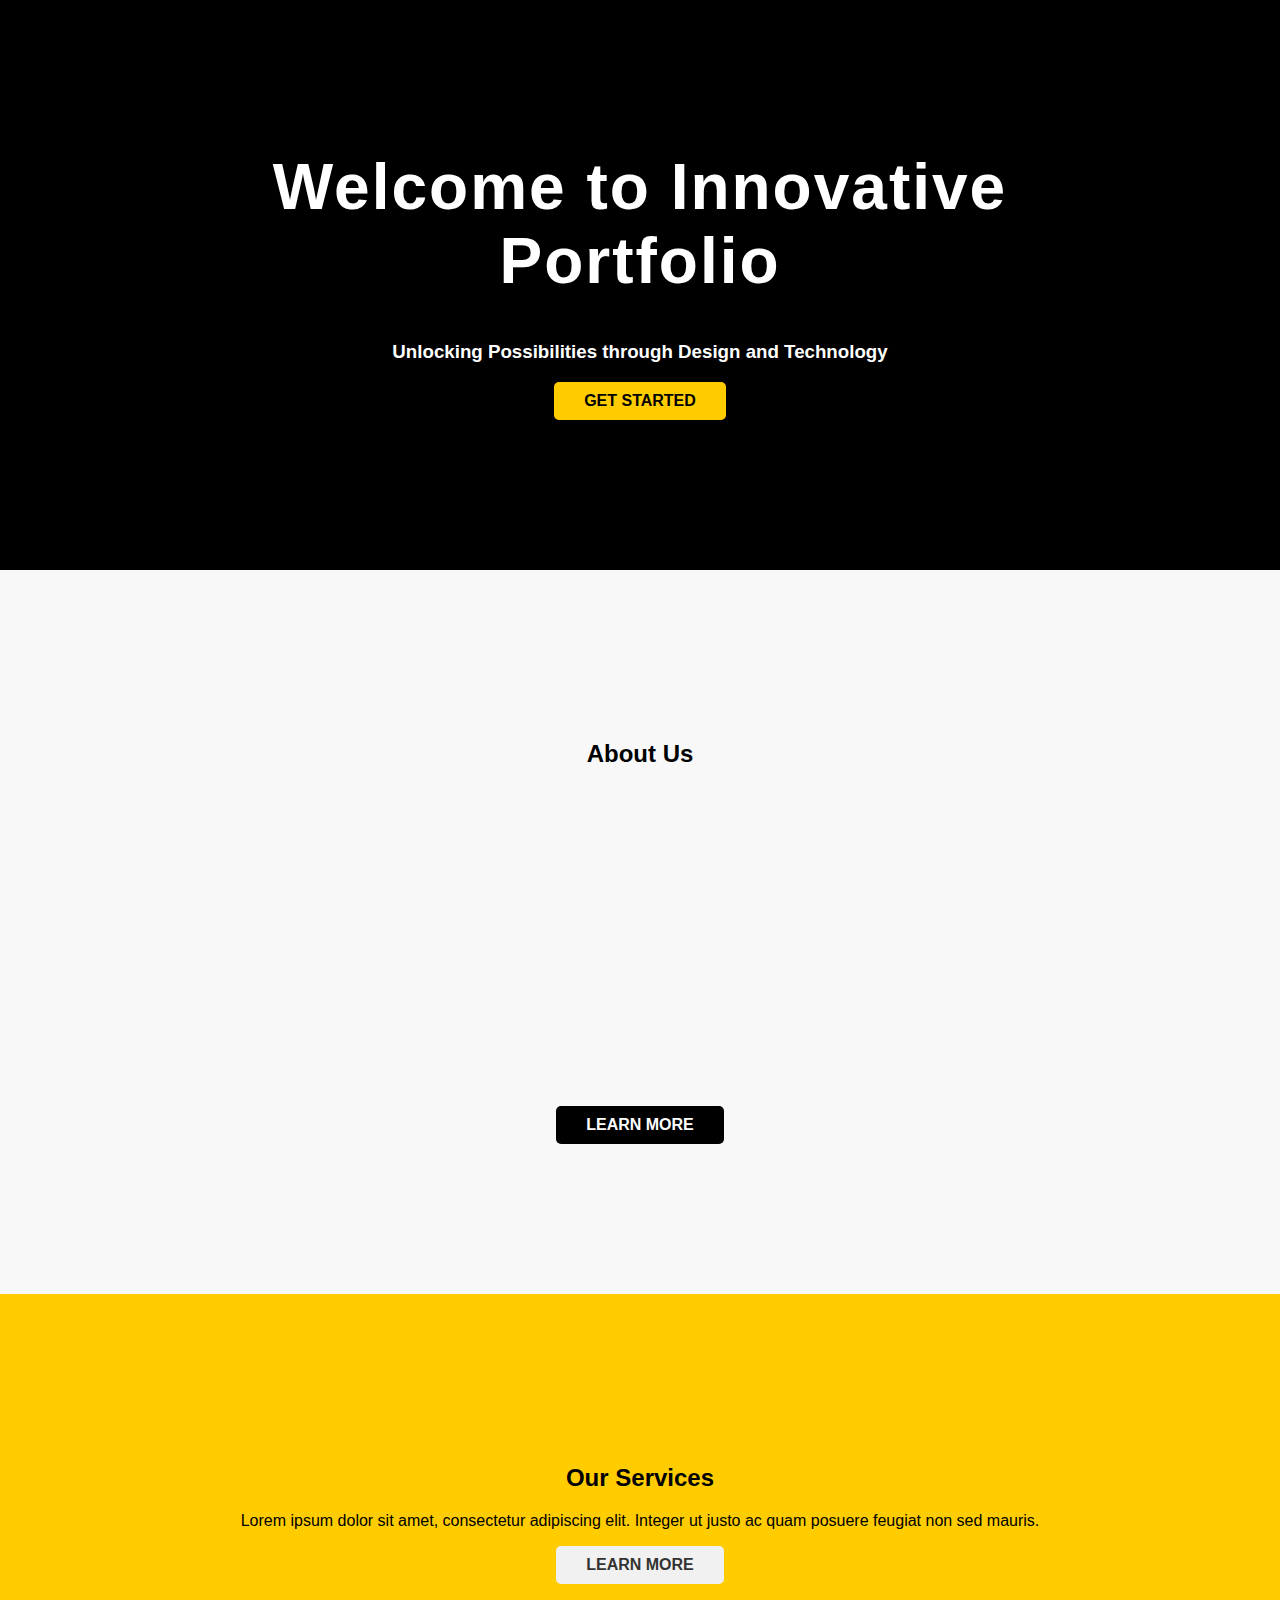
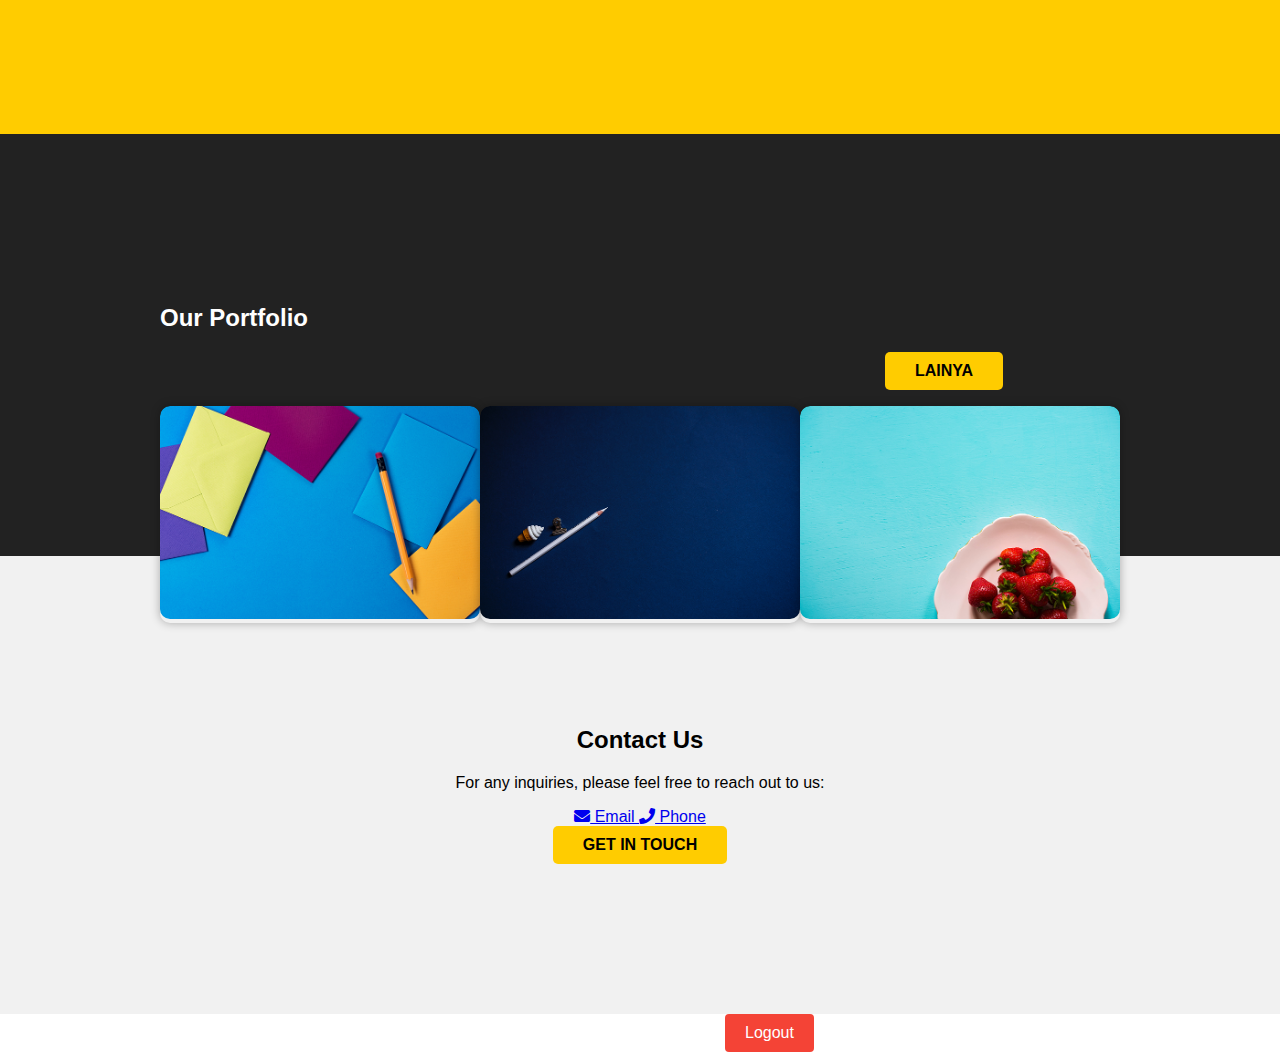
<file: index.html>
<!DOCTYPE html>
<html lang="en">
<head>
    <meta charset="UTF-8">
    <meta name="viewport" content="width=device-width, initial-scale=1.0">
    <title>Innovative Portfolio</title>
    <link rel="stylesheet" href="https://fontawesome.com/icons/square-caret-down?f=classic&s=regular">
    <link rel="stylesheet" href="style.css">
</head>
<body>
    <button class="menu-toggle">
        <i class="fa-regular fa-square-caret-down">Menu</i>
    </button>

    <nav class="sidebar-nav">
        <ul class="sidebar-nav-list">
            <li class="sidebar-nav-item">
                <a href="login.html">Login</a>
            </li>
            <li class="sidebar-nav-item">
                <a href="#">Home</a>
            </li>
            <li class="sidebar-nav-item">
                <a href="#">About</a>
            </li>
            <li class="sidebar-nav-item">
                <a href="#">Services</a>
            </li>
            <li class="sidebar-nav-item">
                <a href="#">Portfolio</a>
            </li>
            <li class="sidebar-nav-item">
                <a href="#">Contact</a>
            </li>
        </ul>
    </nav>

    <header class="masthead">
        <div class="container">
            <h1>Welcome to Innovative Portfolio</h1>
            <h3>Unlocking Possibilities through Design and Technology</h3>
            <a class="btn btn-primary" href="#">Get Started</a>
        </div>
    </header>

    <section class="content-section">
        <div class="container">
            <h2>About Us</h2>
            <iframe width="560" height="315" src="https://www.youtube.com/embed/enEz8tfYOqA" title="YouTube video player" frameborder="0" allow="accelerometer; autoplay; clipboard-write; encrypted-media; gyroscope; picture-in-picture; web-share" allowfullscreen></iframe><br>
            <a class="btn btn-dark" href="#">Learn More</a>
        </div>
    </section>

    <section class="callout">
        <div class="container">
            <h2>Our Services</h2>
            <p>Lorem ipsum dolor sit amet, consectetur adipiscing elit. Integer ut justo ac quam posuere feugiat non sed mauris.</p>
            <a class="btn btn-light" href="#">Learn More</a>
        </div>
    </section>
    <section class="portfolio" id="portfolio">
        <div class="container"> 
            <div class="row">
                <div class="col-md-12 text-left">
                    <div class="portfolio-title">
                        <h2 style="color: white;">Our Portfolio</h2>
                        <p><button class="btn btn-primary">Lainya</button></p>
                    </div>
                </div>
            </div>
                
                <div class="col-md-4">
                    <div class="portfolio-item">
                        <a href="#">
                            <img class="img-fluid" src="portfolio-1.jpg" alt="Project Name">
                        </a>
                        <div class="caption">
                            <div class="caption-content">
                                <h2>Project Name</h2>
                                <p class="mb-0">Lorem ipsum dolor sit amet, consectetur adipiscing elit.</p>
                            </div>
                        </div>
                    </div>
                </div>
                
                <form class="edit-form" style="display: none;">
                    <input type="text" id="new-image" placeholder="New Image URL" required>
                    <input type="text" id="new-title" placeholder="New Title" required>
                    <textarea id="new-paragraph" placeholder="New Paragraph" required></textarea>
                    <button type="button" onclick="saveChanges()">Save Changes</button>
                  </form>
                <div class="col-md-4">
                    <div class="portfolio-item">
                        <a href="#">
                            <img class="img-fluid" src="portfolio-2.jpg" alt="Project Name">
                        </a>
                        <div class="caption">
                            <div class="caption-content">
                                <h2>Project Name</h2>
                                <p class="mb-0">Lorem ipsum dolor sit amet, consectetur adipiscing elit.</p>
                            </div>
                        </div>
                    </div>
                </div>
                
                <form class="edit-form" style="display: none;">
                    <input type="text" id="new-image" placeholder="New Image URL" required>
                    <input type="text" id="new-title" placeholder="New Title" required>
                    <textarea id="new-paragraph" placeholder="New Paragraph" required></textarea>
                    <button type="button" onclick="saveChanges()">Save Changes</button>
                  </form>
                <div class="col-md-4">
                    <div class="portfolio-item">
                        <a href="#">
                            <img class="img-fluid" src="portfolio-3.jpg" alt="Project Name">
                        </a>
                        <div class="caption">
                            <div class="caption-content">
                                <h2>Project Name</h2>
                                <p class="mb-0">Lorem ipsum dolor sit amet, consectetur adipiscing elit.</p>
                            </div>
                        </div>
                    </div>
                </div>
                <form class="edit-form" style="display: none;">
                <input type="text" id="new-image" placeholder="New Image URL" required>
                <input type="text" id="new-title" placeholder="New Title" required>
                <textarea id="new-paragraph" placeholder="New Paragraph" required></textarea>
                <button type="button" onclick="saveChanges()">Save Changes</button>
              </form>
            </div>
        </div>
    </section>

    
    <section class="contact" id="contact">
        <div class="container">
            <h2>Contact Us</h2>
            <link rel="stylesheet" href="https://cdnjs.cloudflare.com/ajax/libs/font-awesome/5.15.3/css/all.min.css">
            <p>For any inquiries, please feel free to reach out to us:</p>
    
            <a href="mailto:kel5@pdw.com">
                <i class="fas fa-envelope contact-icon"></i> Email
            </a>
            
            <a href="tel:+628234567890">
                <i class="fas fa-phone contact-icon"></i> Phone
            </a><br>
            <a class="btn btn-primary" href="#">Get in Touch</a>
        </div>
    </section>
    <div class="logoutbtn">
        <button id="logout-btn">Logout</button>
    </div>

    <script src="https://fontawesome.com/icons/square-caret-down?f=classic&s=regular" crossorigin="anonymous"></script>
    <script src="script.js"></script>
    <script src="admin_page.js"></script>
</body>
</html>
</file>
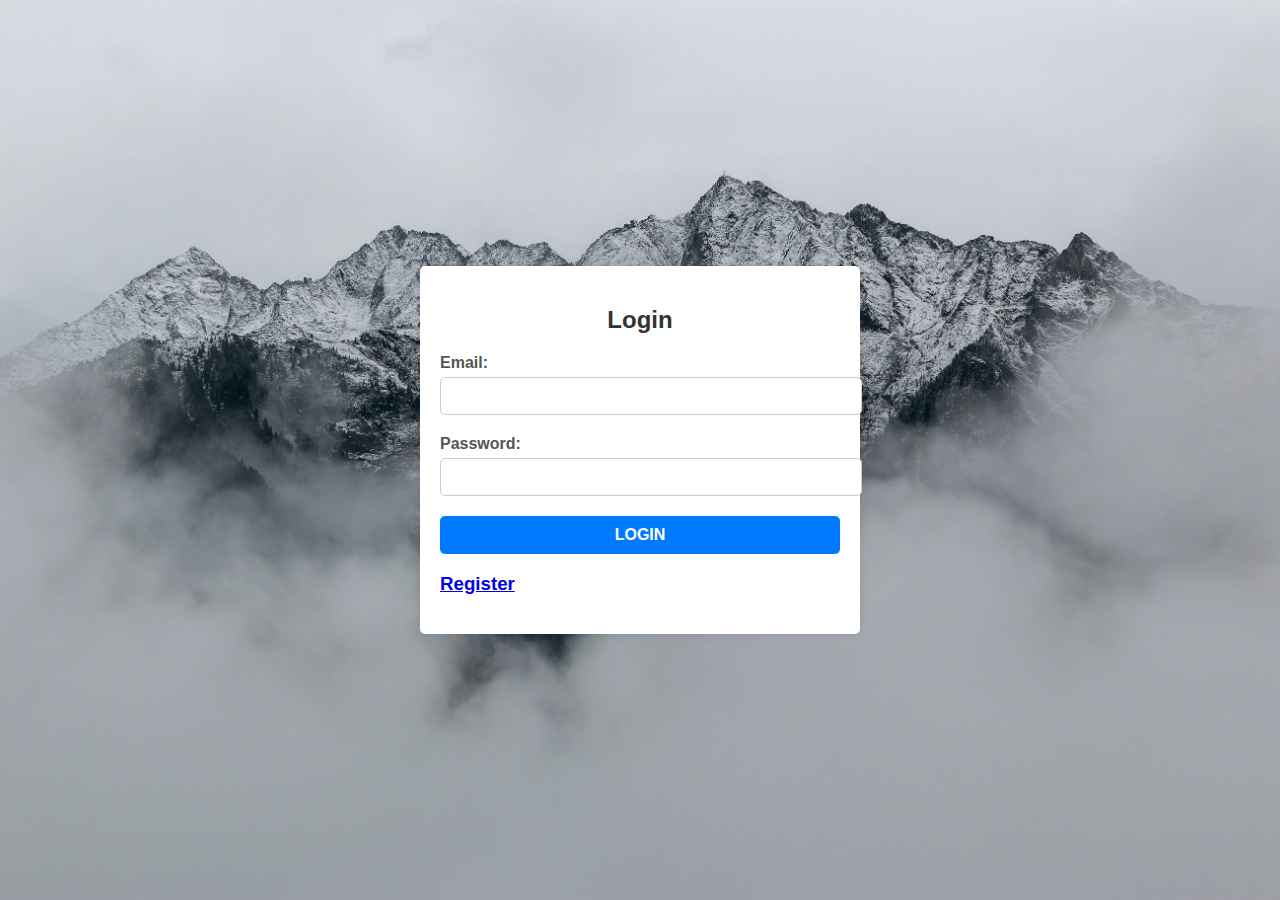
<file: login.html>
<!-- login.html -->
<!DOCTYPE html>
<html lang="en">
<head>
    <meta charset="UTF-8">
    <meta name="viewport" content="width=device-width, initial-scale=1.0">
    <title>Login</title>
    <link rel="stylesheet" href="style1.css">
</head>
<body>
    <div class="container">
        <h2>Login</h2>
        <form id="login-form">
            <div class="form-group">
                <label for="email">Email:</label>
                <input type="email" id="email" required>
            </div>
            <div class="form-group">
                <label for="password">Password:</label>
                <input type="password" id="password" required>
            </div>
            <button class="btn btn-primary login-button">Login</button>
            <h3><a href="register.html">Register</a></h3>
        </form>
    </div>

    <script src="users.js"></script>
    <script src="login.js"></script>
</body>
</html>
</file>
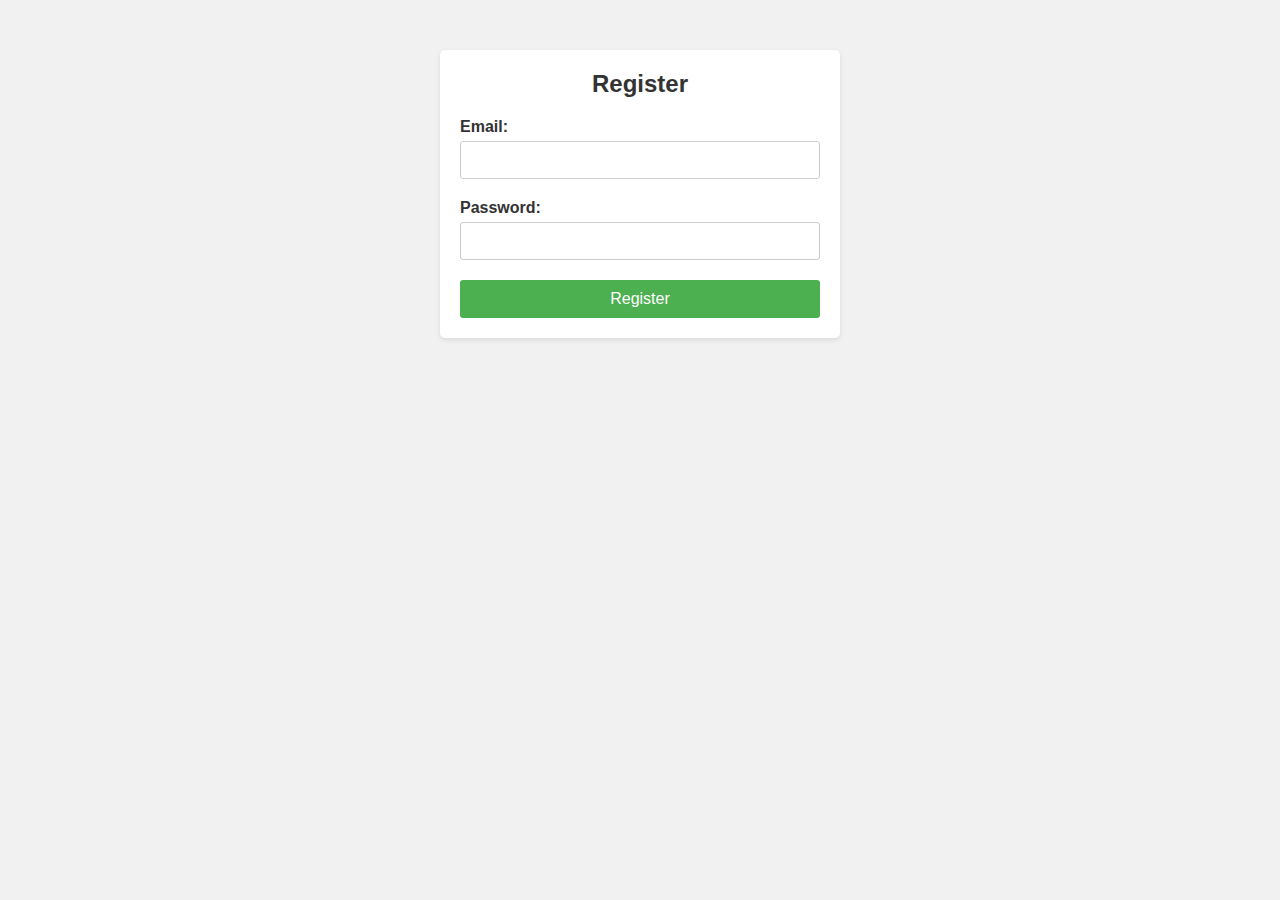
<file: register.html>
<!-- register.html -->
<!DOCTYPE html>
<html lang="en">
<head>
    <meta charset="UTF-8">
    <meta name="viewport" content="width=device-width, initial-scale=1.0">
    <title>Register</title>
    <link rel="stylesheet" href="register.css">
</head>
<body>
    <div class="container">
        <h2>Register</h2>
        <form id="register-form">
            <div class="form-group">
                <label for="email">Email:</label>
                <input type="email" id="email" required>
            </div>
            <div class="form-group">
                <label for="password">Password:</label>
                <input type="password" id="password" required>
            </div>
            <button class="btn btn-primary register-button">Register</button>
        </form>
    </div>

    <script src="users.js"></script>
    <script src="register.js"></script>
</body>
</html>
</file>
<file: style.css>
/* style.css */

body {
    font-family: Arial, sans-serif;
    margin: 0;
    padding: 0;
    }
    
    .masthead {
    background-color: #333;
    color: #fff;
    padding: 100px 0;
    text-align: center;
    }
    
    .masthead h1 {
    margin-top: 0;
    font-size: 48px;
    font-weight: bold;
    letter-spacing: 2px;
    }
    
    .content-section {
    padding: 100px 0;
    text-align: center;
    }
    
    .callout {
    background-color: #f8f9fa;
    padding: 100px 0;
    text-align: center;
    }
    
/* style.css */

.portfolio {
    background-color: #222;
    padding: 150px 0;
}

.portfolio-item {
    position: relative;
    margin-bottom: 30px;
    overflow: hidden;
    border-radius: 10px;
    box-shadow: 0 0 10px rgba(0, 0, 0, 0.3);
}

.portfolio-item img {
    width: 100%;
    height: auto;
    transition: transform 0.3s;
    border-radius: 10px;
}

.portfolio-item:hover img {
    transform: scale(1.1);
}

.portfolio-item .caption {
    position: absolute;
    top: 0;
    left: 0;
    background-color: rgba(0, 0, 0, 0.7);
    width: 100%;
    height: 100%;
    opacity: 0;
    transition: opacity 0.3s;
    border-radius: 10px;
}

.portfolio-item:hover .caption {
    opacity: 1;
}

.portfolio-item .caption-content {
    position: absolute;
    top: 50%;
    left: 50%;
    transform: translate(-50%, -50%);
    color: #fff;
    text-align: center;
}

.portfolio-item .caption-content h2 {
    font-size: 24px;
    font-weight: bold;
    margin-bottom: 20px;
}

.portfolio-item .caption-content p {
    font-size: 16px;
}

.portfolio-item .caption-content .btn {
    margin-top: 30px;
}

.portfolio-container {
    display: flex;
    justify-content: space-between;
    flex-wrap: wrap;
}

.portfolio-item {
    flex-basis: calc(33.33% - 20px);
    margin-bottom: 30px;
}

@media (max-width: 992px) {
    .portfolio-item {
        flex-basis: calc(50% - 20px);
    }
}

@media (max-width: 768px) {
    .portfolio-item {
        flex-basis: 100%;
    }
}


    .contact {
    background-color: #f8f9fa;
    padding: 100px 0;
    text-align: center;
    }
    
    .btn {
    display: inline-block;
    padding: 10px 30px;
    font-size: 16px;
    font-weight: bold;
    text-decoration: none;
    text-transform: uppercase;
    border: none;
    border-radius: 5px;
    }
    
    .btn-primary {
    background-color: #007bff;
    color: #fff;
    }
    
    .btn-primary:hover {
    background-color: #0056b3;
    }
    
    .btn-dark {
    background-color: #343a40;
    color: #fff;
    }
    
    .btn-dark:hover {
    background-color: #1b1e21;
    }
    
    .btn-light {
    background-color: #f8f9fa;
    color: #333;
    }
    
    .btn-light:hover {
    background-color: #ccc;
    }
    
    .container {
    width: 960px;
    margin: 0 auto;
    padding: 0 15px;
    }
    
    .row::after {
    content: "";
    clear: both;
    display: table;
    }
    
    .col-md-4 {
    width: 33.33%;
    float: left;
    }
    
    .sidebar-nav {
    position: fixed;
    top: 0;
    left: 0;
    width: 250px;
    height: 100%;
    background-color: #333;
    color: #fff;
    padding-top: 50px;
    transition: transform 0.3s;
    transform: translateX(-100%);
    }
    
    .sidebar-nav.active {
    transform: translateX(0);
    }
    
    .sidebar-nav-list {
    list-style: none;
    padding: 0;
    margin: 0;
    }
    
    .sidebar-brand {
    font-size: 24px;
    margin-bottom: 20px;
    }
    
    .sidebar-nav-item {
    margin-bottom: 10px;
    }
    
    .sidebar-nav-item a {
    color: #fff;
    text-decoration: none;
    display: block;
    padding: 10px 15px;
    }
    
    
    @media (max-width: 768px) {
    .sidebar-nav {
    width: 100%;
    height: auto;
    padding-top: 0;
    display: none;
    }
    .sidebar-open .sidebar-nav {
        display: block;
    }
}

/* Additional Styles */

.masthead {
background-color: #000;
padding: 150px 0;
}

.masthead h1 {
font-size: 64px;
}

.content-section {
background-color: #f8f8f8;
padding: 150px 0;
}

.callout {
background-color: #ffcc00;
padding: 150px 0;
}

.portfolio {
background-color: #222;
padding: 150px 0;
}

.portfolio-item .caption {
background-color: rgba(0, 0, 0, 0.9);
}

.portfolio-item .caption-content {
font-size: 24px;
}

.contact {
background-color: #f1f1f1;
padding: 150px 0;
}

.btn-primary {
background-color: #ffcc00;
color: #000;
}

.btn-primary:hover {
background-color: #ffbb00;
}

.btn-dark {
background-color: #000;
color: #fff;
}

.btn-dark:hover {
background-color: #333;
}

.btn-light {
background-color: #f1f1f1;
color: #333;
}

.btn-light:hover {
background-color: #ddd;
}

.sidebar-nav {
background-color: #222;
padding-top: 100px;
}

.sidebar-brand {
font-size: 32px;
margin-bottom: 30px;
}

.sidebar-nav-item a {
padding: 15px 25px;
font-size: 18px;
}

.menu-toggle {
display: block;
position: fixed;
top: 15px;
left: 700px;
right: 5px;
background-color: white;
border: none;
color: #fff;
font-size: 20px;
cursor: pointer;
z-index: 9999;
}
button {
    padding: 10px 20px;
  background-color: #f44336;
  color: white;
  border: none;
  cursor: pointer;
  font-size: 16px;
  border-radius: 4px;
  transition: background-color 0.3s ease;
    margin-left: 725px;
  }
  button:hover {
    background-color: #e53935;
  }
  
  button:active {
    background-color: #c62828;
  }
</file>
<file: style1.css>
/* style.css */

body {
    font-family: Arial, sans-serif;
    margin: 0;
    padding: 0;
    display: flex;
            justify-content: center;
            align-items: center;
            height: 100vh;
            background-image: url("gambar21.jpg");
            background-size: cover;
            background-position: center;
}

.container {
    margin-top: -100px;
    width: 400px;
    margin: 0 auto;
    padding: 20px;
    background-color: #fff;
    border-radius: 5px;
    box-shadow: 0px 0px 10px rgba(0, 0, 0, 0.1);
}

h2 {
    text-align: center;
    margin-bottom: 20px;
    color: #333;
}

.form-group {
    margin-bottom: 20px;
}

label {
    display: block;
    margin-bottom: 5px;
    font-weight: bold;
    color: #555;
}

input[type="email"],
input[type="password"] {
    width: 100%;
    padding: 10px;
    font-size: 14px;
    border: 1px solid #ccc;
    border-radius: 5px;
}

button.login-button {
    display: block;
    width: 100%;
    padding: 10px;
    font-size: 16px;
    font-weight: bold;
    text-transform: uppercase;
    background-color: #007bff;
    color: #fff;
    border: none;
    border-radius: 5px;
    cursor: pointer;
    transition: background-color 0.3s;
}

button.login-button:hover {
    background-color: #0056b3;
}

.button-container {
    text-align: center;
}

.link {
    color: #007bff;
    text-decoration: none;
    transition: color 0.3s;
}

.link:hover {
    color: #0056b3;
}

.error-message {
    color: #ff0000;
    margin-top: 10px;
    font-size: 14px;
}
</file>
<file: register.css>
/* register.css */

/* Reset default styles */
* {
    margin: 0;
    padding: 0;
    box-sizing: border-box;
  }
  
  /* Body styles */
  body {
    font-family: Arial, sans-serif;
    background-color: #f1f1f1;
  }
  
  /* Container styles */
  .container {
    max-width: 400px;
    margin: 50px auto;
    background-color: #ffffff;
    padding: 20px;
    border-radius: 5px;
    box-shadow: 0 2px 5px rgba(0, 0, 0, 0.1);
  }
  
  .container h2 {
    text-align: center;
    margin-bottom: 20px;
    color: #333333;
  }
  
  /* Form styles */
  .form-group {
    margin-bottom: 20px;
  }
  
  label {
    display: block;
    margin-bottom: 5px;
    font-weight: bold;
    color: #333333;
  }
  
  input[type="text"],
  input[type="email"],
  input[type="password"] {
    width: 100%;
    padding: 10px;
    border: 1px solid #cccccc;
    border-radius: 3px;
    font-size: 14px;
  }
  
  /* Button styles */
  .register-button {
    display: block;
    width: 100%;
    padding: 10px;
    background-color: #4caf50;
    color: #ffffff;
    border: none;
    border-radius: 3px;
    font-size: 16px;
    cursor: pointer;
  }
  
  .register-button:hover {
    background-color: #45a049;
  }
  
  .register-button:focus {
    outline: none;
  }
  
  /* Responsive styles */
  @media screen and (max-width: 480px) {
    .container {
      max-width: 100%;
      margin: 20px;
      padding: 10px;
    }
  }
</file>
